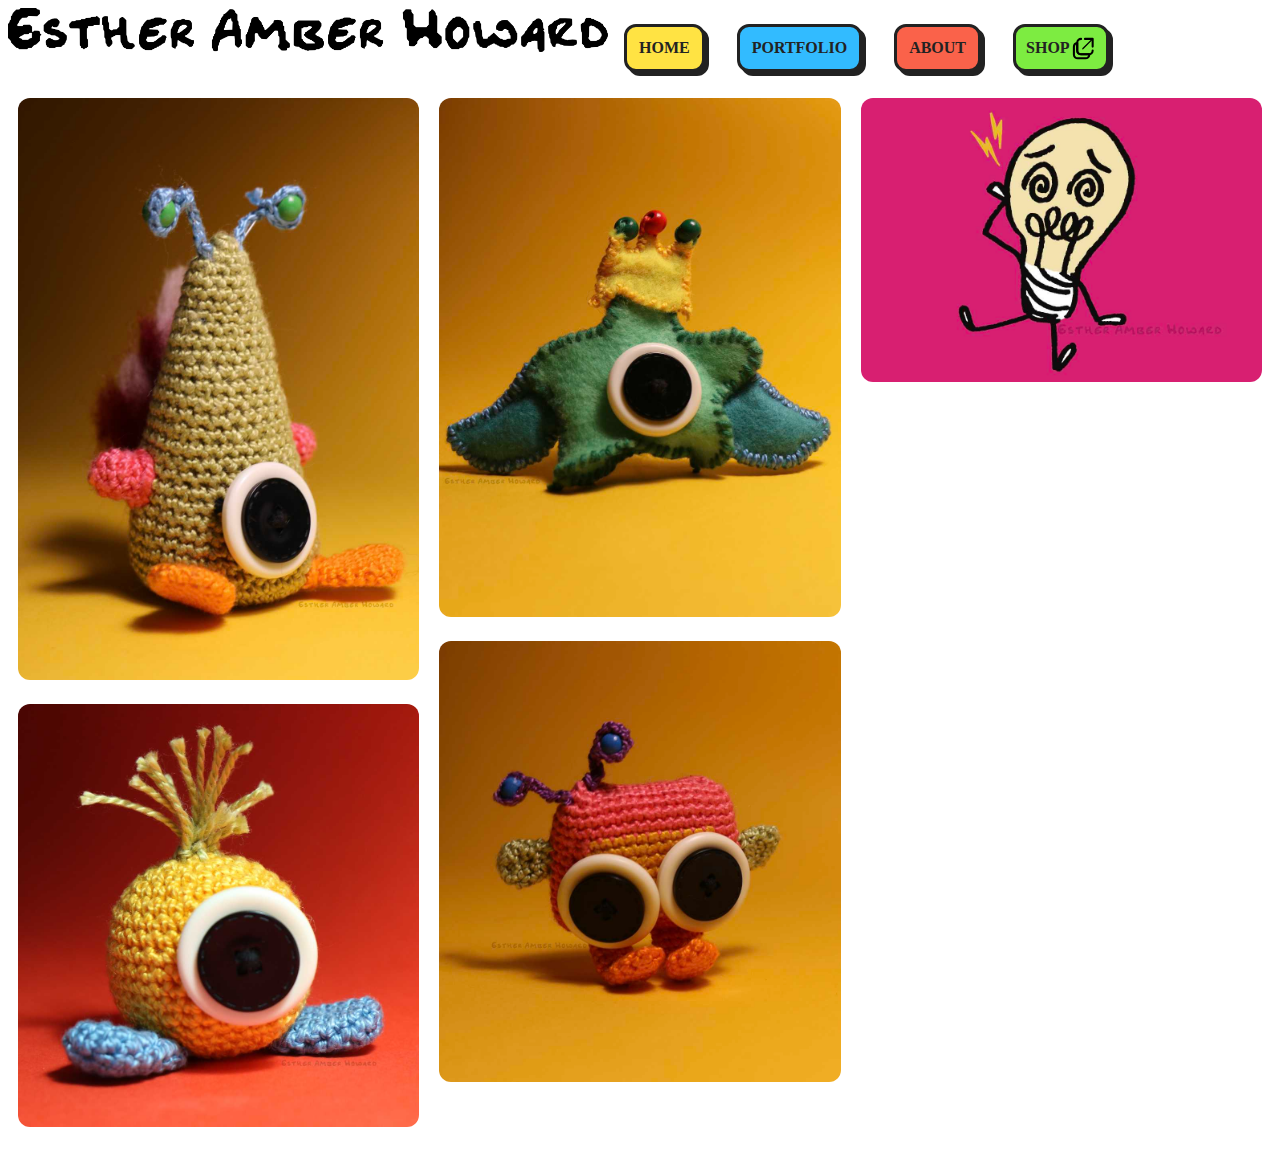
<file: index.html>
<!DOCTYPE html>
<html lang="en">
 <head>
 <meta charset="utf-8">
 <meta name="viewport" content="width=device-width, initial-scale=1" />
 <link href="estistyles.css" rel="stylesheet" />
 </head>

 <body>
    <nav id="navbar" class="navbar">
     <ul>
         <li>
            <a href="index.html" class="home"><img src="images/Placement-name.png" width="600px"></a>
         </li>
    <div class="nav-toggle">
        <li>
            <a href="index.html" class="button" id="HomeHeader">HOME</a>
        </li>
        <li>
            <a href="portfolio.html" class="button" id="PortfolioHeader">PORTFOLIO</a>
        </li>
        <li>
            <a href="about.html" class="button" id="AboutHeader">ABOUT</a>
        </li>
        <li>
            <a href="https://estheramberhoward.sumupstore.com" class="button" id="ShopHeader">&nbsp;SHOP<img src="OpenNewWindowSVG.svg" height="30px" id="ShopHeaderSVG"></a>
        </li>
     </div>
    </ul>
    <button class="hamburger" id="hamburger-toggle">
        <div class="icon-open">
        <svg  xmlns="http://www.w3.org/2000/svg"  width="48"  height="48"  viewBox="0 0 24 24"  fill="none"  stroke="currentColor"  stroke-width="2"  stroke-linecap="round"  stroke-linejoin="round"  class="icon icon-tabler icons-tabler-outline icon-tabler-menu-2">
        <path stroke="none" d="M0 0h24v24H0z" fill="none"/><path d="M4 6l16 0" /><path d="M4 12l16 0" /><path d="M4 18l16 0" />
        </svg>
    </div>

    <div class="icon-close">
        <svg  xmlns="http://www.w3.org/2000/svg"  width="48"  height="48"  viewBox="0 0 24 24"  fill="none"  stroke="currentColor"  stroke-width="2"  stroke-linecap="round"  stroke-linejoin="round"  class="icon icon-tabler icons-tabler-outline icon-tabler-x"><path stroke="none" d="M0 0h24v24H0z" fill="none"/><path d="M18 6l-12 12" /><path d="M6 6l12 12" /></svg>
    </div>
   </button>
</nav>
<grid-holder>
 <div class="grid-container">
    <div>
<img src="images/green-cone-guy.jpg" class="roundcorner" >
</div>
<div>
<img src="images/yellow-guy.jpg" class="roundcorner" > 
</div>
<div>
<img src="images/star-guy.jpg" class="roundcorner"  >
</div>
<div>
<img src="images/tv-guy.jpg" class="roundcorner" >
</div>
<div>
    <img src="images/confused-bulb.jpg" class="roundcorner">
</div>
 </div>
</grid-holder>

  <script src="EstiJava.js"></script>
</body>
</html>
</file>
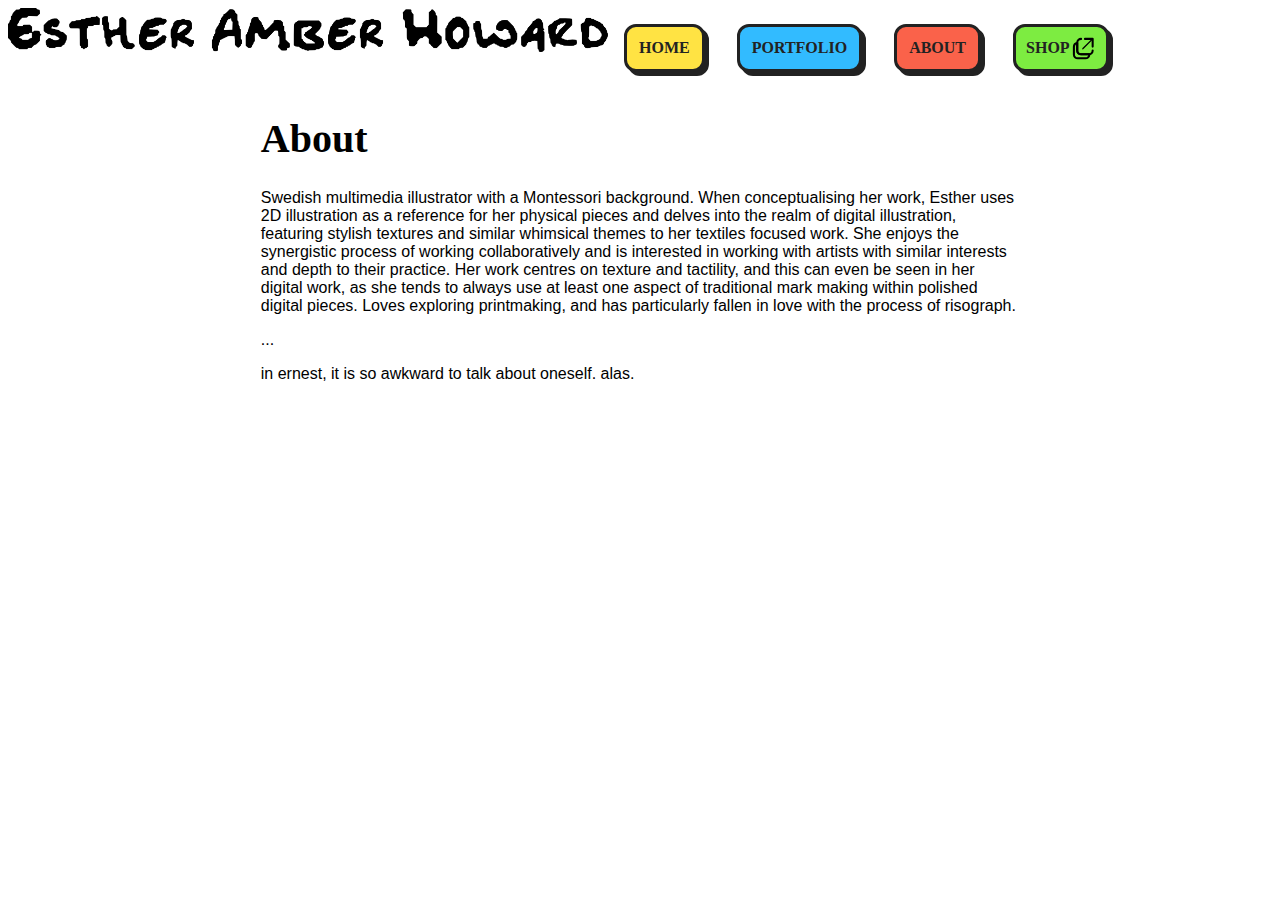
<file: about.html>
<!DOCTYPE html>
<html lang="en">
 <head>
 <meta charset="utf-8">
 <meta name="viewport" content="width=device-width, initial-scale=1" />
 <link href="estistyles.css" rel="stylesheet" />
 </head>

 <body>
    <nav id="navbar" class="navbar">
     <ul>
         <li>
            <a href="index.html" class="home"><img src="images/Placement-name.png" width="600px"></a>
         </li>
    <div class="nav-toggle">
        <li>
            <a href="index.html" class="button" id="HomeHeader">HOME</a>
        </li>
        <li>
            <a href="portfolio.html" class="button" id="PortfolioHeader">PORTFOLIO</a>
        </li>
        <li>
            <a href="about.html" class="button" id="AboutHeader">ABOUT</a>
        </li>
        <li>
            <a href="https://estheramberhoward.sumupstore.com" class="button" id="ShopHeader">&nbsp;SHOP<img src="OpenNewWindowSVG.svg" height="30px" id="ShopHeaderSVG"></a>
        </li>
     </div>
    </ul>
    <button class="hamburger" id="hamburger-toggle">
        <div class="icon-open">
        <svg  xmlns="http://www.w3.org/2000/svg"  width="48"  height="48"  viewBox="0 0 24 24"  fill="none"  stroke="currentColor"  stroke-width="2"  stroke-linecap="round"  stroke-linejoin="round"  class="icon icon-tabler icons-tabler-outline icon-tabler-menu-2">
        <path stroke="none" d="M0 0h24v24H0z" fill="none"/><path d="M4 6l16 0" /><path d="M4 12l16 0" /><path d="M4 18l16 0" />
        </svg>
    </div>

    <div class="icon-close">
        <svg  xmlns="http://www.w3.org/2000/svg"  width="48"  height="48"  viewBox="0 0 24 24"  fill="none"  stroke="currentColor"  stroke-width="2"  stroke-linecap="round"  stroke-linejoin="round"  class="icon icon-tabler icons-tabler-outline icon-tabler-x"><path stroke="none" d="M0 0h24v24H0z" fill="none"/><path d="M18 6l-12 12" /><path d="M6 6l12 12" /></svg>
    </div>
   </button>
</nav>
<h1>About</h1>
<p>Swedish multimedia illustrator with a Montessori background. When conceptualising her work, Esther uses 2D illustration as a reference for her physical pieces and delves into the realm of digital illustration, featuring stylish textures and similar whimsical themes to her textiles focused work. She enjoys the synergistic process of working collaboratively and is interested in working with artists with similar interests and depth to their practice. Her work centres on texture and tactility, and this can even be seen in her digital work, as she tends to always use at least one aspect of traditional mark making within polished digital pieces. Loves exploring printmaking, and has particularly fallen in love with the process of risograph. </p>
<p>...</p>  
<p>in ernest, it is so awkward to talk about oneself. alas.</p>
<script src="EstiJava.js"></script>
</body>
</html>
</file>
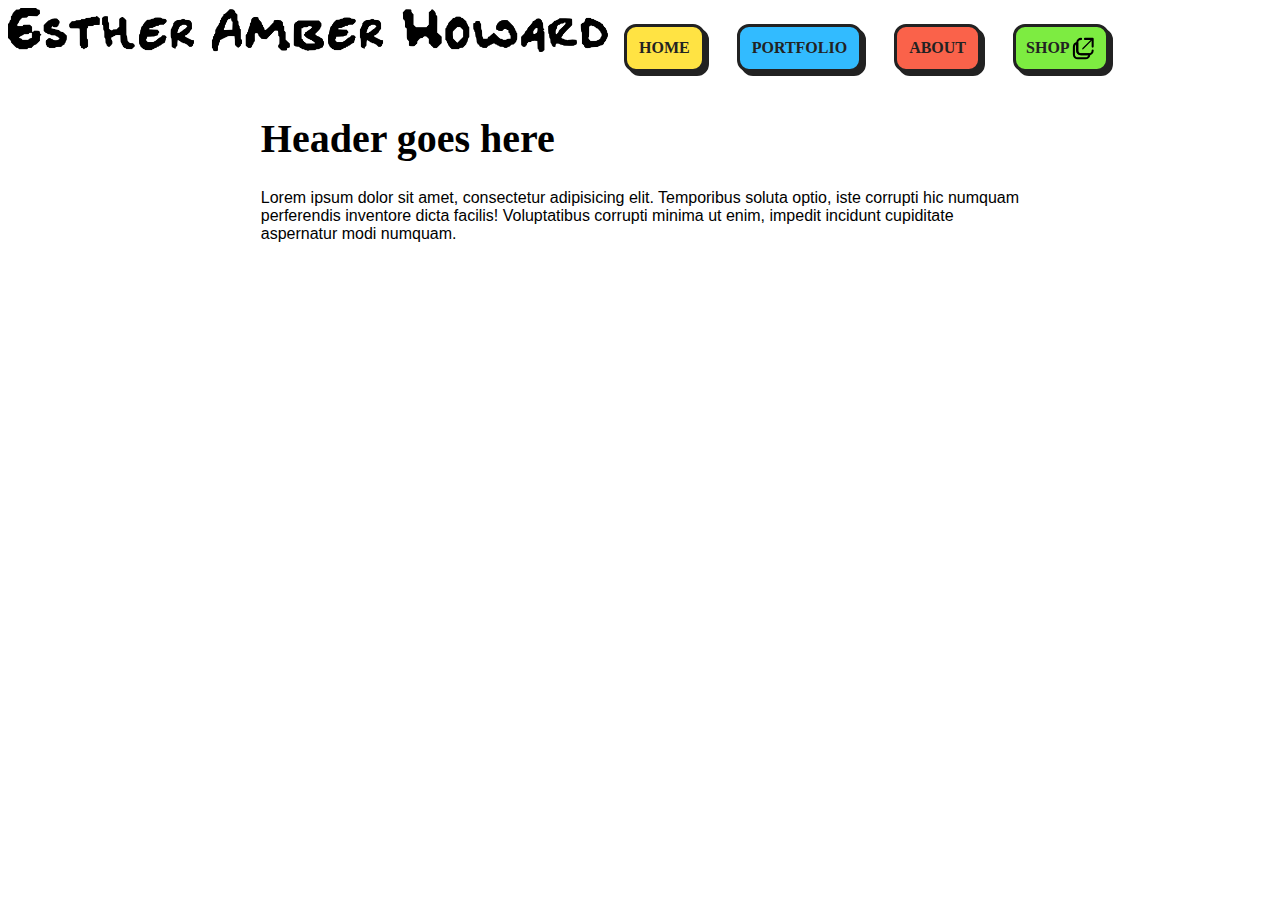
<file: portfolio.html>
<!DOCTYPE html>
<html lang="en">
 <head>
 <meta charset="utf-8">
 <meta name="viewport" content="width=device-width, initial-scale=1" />
 <link href="estistyles.css" rel="stylesheet" />
 </head>

 <body>
    <nav id="navbar" class="navbar">
     <ul>
         <li>
            <a href="index.html" class="home"><img src="images/Placement-name.png" width="600px"></a>
         </li>
    <div class="nav-toggle">
        <li>
            <a href="index.html" class="button" id="HomeHeader">HOME</a>
        </li>
        <li>
            <a href="portfolio.html" class="button" id="PortfolioHeader">PORTFOLIO</a>
        </li>
        <li>
            <a href="about.html" class="button" id="AboutHeader">ABOUT</a>
        </li>
        <li>
            <a href="https://estheramberhoward.sumupstore.com" class="button" id="ShopHeader">&nbsp;SHOP<img src="OpenNewWindowSVG.svg" height="30px" id="ShopHeaderSVG"></a>
        </li>
     </div>
    </ul>
    <button class="hamburger" id="hamburger-toggle">
        <div class="icon-open">
        <svg  xmlns="http://www.w3.org/2000/svg"  width="48"  height="48"  viewBox="0 0 24 24"  fill="none"  stroke="currentColor"  stroke-width="2"  stroke-linecap="round"  stroke-linejoin="round"  class="icon icon-tabler icons-tabler-outline icon-tabler-menu-2">
        <path stroke="none" d="M0 0h24v24H0z" fill="none"/><path d="M4 6l16 0" /><path d="M4 12l16 0" /><path d="M4 18l16 0" />
        </svg>
    </div>

    <div class="icon-close">
        <svg  xmlns="http://www.w3.org/2000/svg"  width="48"  height="48"  viewBox="0 0 24 24"  fill="none"  stroke="currentColor"  stroke-width="2"  stroke-linecap="round"  stroke-linejoin="round"  class="icon icon-tabler icons-tabler-outline icon-tabler-x"><path stroke="none" d="M0 0h24v24H0z" fill="none"/><path d="M18 6l-12 12" /><path d="M6 6l12 12" /></svg>
    </div>
   </button>
</nav>
<h1>Header goes here</h1>
<p>Lorem ipsum dolor sit amet, consectetur adipisicing elit. Temporibus soluta optio, iste corrupti hic numquam perferendis inventore dicta facilis! Voluptatibus corrupti minima ut enim, impedit incidunt cupiditate aspernatur modi numquam.</p>
<script src="EstiJava.js"></script>
</body>
</html>
</file>
<file: estistyles.css>
body {
    align-self: center;
    background-color: #ffffff;
}

p { 
    font-family: Arial, Helvetica, sans-serif;
    padding: 0 20% 0 20%;

}

.roundcorner{
    border-radius: 12px;
}

h1 {
    font-family: "montagu slab";
    font-weight: 700;
    padding: 0 20% 0 20%;
    font-size: 30pt;
}

h2 {
    font-family: Arial, Helvetica, sans-serif;
    padding: 0 20% 0 20%;
}

h3{
    font-family: Arial, Helvetica, sans-serif;
    padding: 0 20% 0 20%;
}
h4{
    font-family: Arial, Helvetica, sans-serif;
    padding: 0 20% 0 20%;
}
h5{
    font-family: Arial, Helvetica, sans-serif;
    padding: 0 20% 0 20%;
}
h6{
    font-family: Arial, Helvetica, sans-serif;
    padding: 0 20% 0 20%;
}

/* HEADER BUTTON FROM HERE*/
btn-head {
    font-family: "montagu slab";
    font-size: 1rem;
	font-weight: 700;
	color: #222222;
	font-style: normal;
	line-height: 1.15;
	letter-spacing: 0;
	font-variation-settings: 'opsz' 16;
	filter: drop-shadow(0rem 0rem 0rem #222222);
	will-change: filter;
    cursor: pointer;
    background-color: #36a9d2;
    display: inline-flex;
    padding: 12px ;
    border-radius: 12px;
    border: solid 3px #222222;
    filter: drop-shadow(4px 4px 0px #222222);
	border-style: solid;
}
btn-head:hover{
    background-color: #e99;
    filter: brightness(85%);
    border: solid 3px #222222;
    filter: drop-shadow(2px 2px 0px #222222);
    transform: translateY(2px) translateX(2px);
}
btn-head:active{
    background-color: rgb(219, 111, 111);
}

btn-head-pressed{
    font-family: "montagu slab";
    font-size: 1rem;
    color: #222222;
    font-style: normal;
    line-height: 1.15;
    font-weight: 700;
    letter-spacing: 0;
    font-variation-settings: 'opsz' 16;
    background-color: #e99;
    padding: 12px;
    display: inline-flex;
    border-radius: 12px;
    border: solid 3px #222222;
    transform: translateY(4px) translateX(4px);

}
/* HEADER BUTTON ENDS HERE*/

/* FLIP CARD from here to 113 */
.flip-card {
    background-color: transparent;
    width: 300px;
    height: 200px;
    perspective: 1000px;
    padding: 12px;
  }
  
 .flip-card-inner {
    position: relative;
    width: 100%;
    height: 100%;
    text-align: center;
    transition: transform 0.6s;
    transform-style: preserve-3d;
  }
  
.flip-card:hover .flip-card-inner {
    transform: rotateX(180deg);
  }
  
  .flip-card-front, .flip-card-back {
    position: absolute;
    width: 100%;
    height: 100%;
    -webkit-backface-visibility: hidden;
    backface-visibility: hidden;
  }
  
  .flip-card-front {
    background-color: #bbb;
    color: black;
    border: solid black 3px;
    border-radius: 12px;
    filter: drop-shadow(4px 4px 0px #000000);
  }
  
  .flip-card-back {
    background-color: #2980b9;
    color: white;
    border: solid black 3px;
    border-radius: 12px;
    transform: rotateX(180deg);
    filter: drop-shadow(4px 4px 0px #000000);
  }

grid-holder {
    display: flex;
    justify-content: center;
    align-items: center;
    flex-direction: column;
    background-color: none;
}
 .grid-container {
    columns: 3 200px;
    column-gap: 0%;
    width: 100%;
    overflow: auto;
    height: fit-content;
    display: block;
    flex-direction: column;
    align-items: center;
    flex-wrap: wrap;
    div {
      margin: 10px;
      transition: all .25s ease-in-out;
      display: inline-block;
      border-radius: 12px;
      &:hover {
              transform: scale(1.025);
              filter: opacity(95%);
      }
      }
      img {
        filter: grayscale(0%);
        border-radius: 12px;
        transition: all .25s ease-in-out;
        width: 100%;
        display: flex;
      }
      p {
        margin: 5px 0;
        padding: 0;
        text-align: center;
        font-style: italic;
      }
    }
  }
.body {
    margin: unset;
    font-family: 'Franklin Gothic Medium', 'Arial Narrow', Arial, sans-serif;
}

.navbar {
    background: none;
    color: red;
    position: relative;
}

.navbar ul {
    margin: unset;
    padding: unset;
    list-style: none;
    display: flex;
}

.navbar .nav-toggle {
    display: flex;
}

.navbar a.button {
    font-family: "montagu slab";
    font-size: 1rem;
	font-weight: 700;
	color: #222222;
	font-style: normal;
	line-height: 1.15;
	letter-spacing: 0;
	font-variation-settings: 'opsz' 16;
	filter: drop-shadow(0rem 0rem 0rem #222222);
	will-change: filter;
    cursor: pointer;
    background-color: #36a9d2;
    display: inline-flex;
    padding: 12px ;
    border-radius: 12px;
    border: solid 3px #222222;
    filter: drop-shadow(4px 4px 0px #222222);
	border-style: solid;
    text-decoration: none;
    margin: 1em;
    align-items: center;
}

.navbar a.button:hover{
    background-color: #e99;
    filter: brightness(85%);
    border: solid 3px #222222;
    filter: drop-shadow(2px 2px 0px #222222);
    transform: translateY(2px) translateX(2px);
}

.navbar a.home {
    background: none;
}

.navbar .hamburger {
    position: absolute;
    top: 0;
    right: 0;
    border: unset;
    background: unset;
    cursor: pointer;
    display: none;
}

.navbar .hamburger svg {
    stroke: red;

}

.navbar .hamburger .icon-close {
    display: none;
}

@media screen and (max-width: 1050px) {
    .navbar.open ul {
        display: block;
    }

    .navbar.open .nav-toggle {
        display: block;
    }

    .navbar.open a {
        display: inline-flex;
    }


    .navbar .nav-toggle {
        display: none;
    }

    .navbar .hamburger {
        display: block;
    }

    .navbar.open .hamburger .icon-open {
        display: none;

    }
    .navbar.open .hamburger .icon-close {
        display: block;
    }
}

@media screen and (max-width: 670px) {
    .navbar .home img{
        width: 70%;
    }
    
}

#HomeHeader {
    background-color: #ffe343;
}

#HomeHeader:hover {
    background-color: #ffb53f;
}

#PortfolioHeader {
    background-color: #32bbff;
}

#PortfolioHeader:hover {
    background-color: #3496e6;
}

#AboutHeader {
    background-color: #fa624a;
}

#AboutHeader:hover{
    background-color: #ff7b4b;
}

#ShopHeader {
    background-color: #7dec41;
    padding: 6px;
    align-content: center;
}

#ShopHeader:hover {
    background-color: #6cd733;
}

#ShopHeaderSVG {
    background-color: none;
    padding: 0px;
    margin: 0px;
}
</file>
